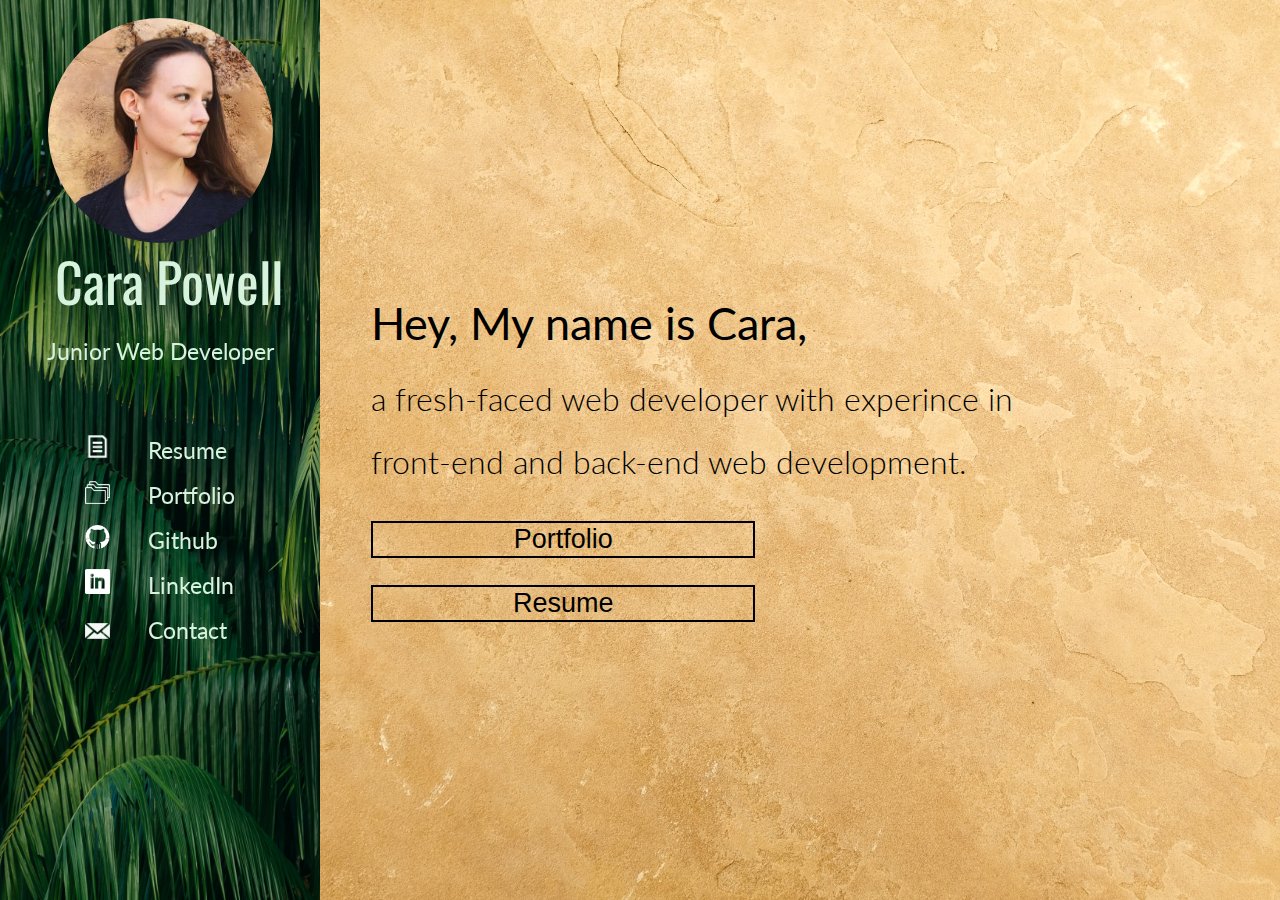
<file: index.html>
<!DOCTYPE html>
<html lang="en">

<head>
    <meta charset="UTF-8">
    <meta name="viewport" content="width=device-width, initial-scale=1.0">
    <meta http-equiv="X-UA-Compatible" content="ie=edge">
    <title>Cara Powell</title>
    <link rel="stylesheet" href="style.css">
</head>

<body>
    <div class="sidebar">
        <a class='heading' href="/"><img class='profile' src="images/profile.jpg">
            <div class="title">Cara Powell</div>
            <div class="subtitle">Junior Web Developer</div>
        </a>

        <div class="info">
            <a href="Resume.pdf" target="_blank"><img class="icon" src="images/doc.png">Resume</a>
            <a href="portfolio.html"><img class="icon" src="images/portfolio.png">Portfolio</a>
            <a href="https://github.com/averastlast" target="_blank"><img class="icon"
                    src="images/github.png">Github</a>
            <a href="https://www.linkedin.com/in/cara-powell-330678121/" target="_blank"><img class="icon"
                    src="images/linkedin2.png">LinkedIn</a>
            <a href="contact.html"><img class="icon" src="images/mail.png">Contact</a>

        </div>
    </div>
    <div class="main">
        <div class="titleM">Hey, My name is Cara,</div>
        <div class="textM">
                a fresh-faced web developer with experince in <br>
                front-end and back-end web development.
        </div>
        <button onclick="location.href='portfolio.html'" type="button">
            Portfolio</button>

        <button onclick="location.href='Resume.pdf'" type="button">
            Resume</button>
    </div>
</body>

</html>
</file>
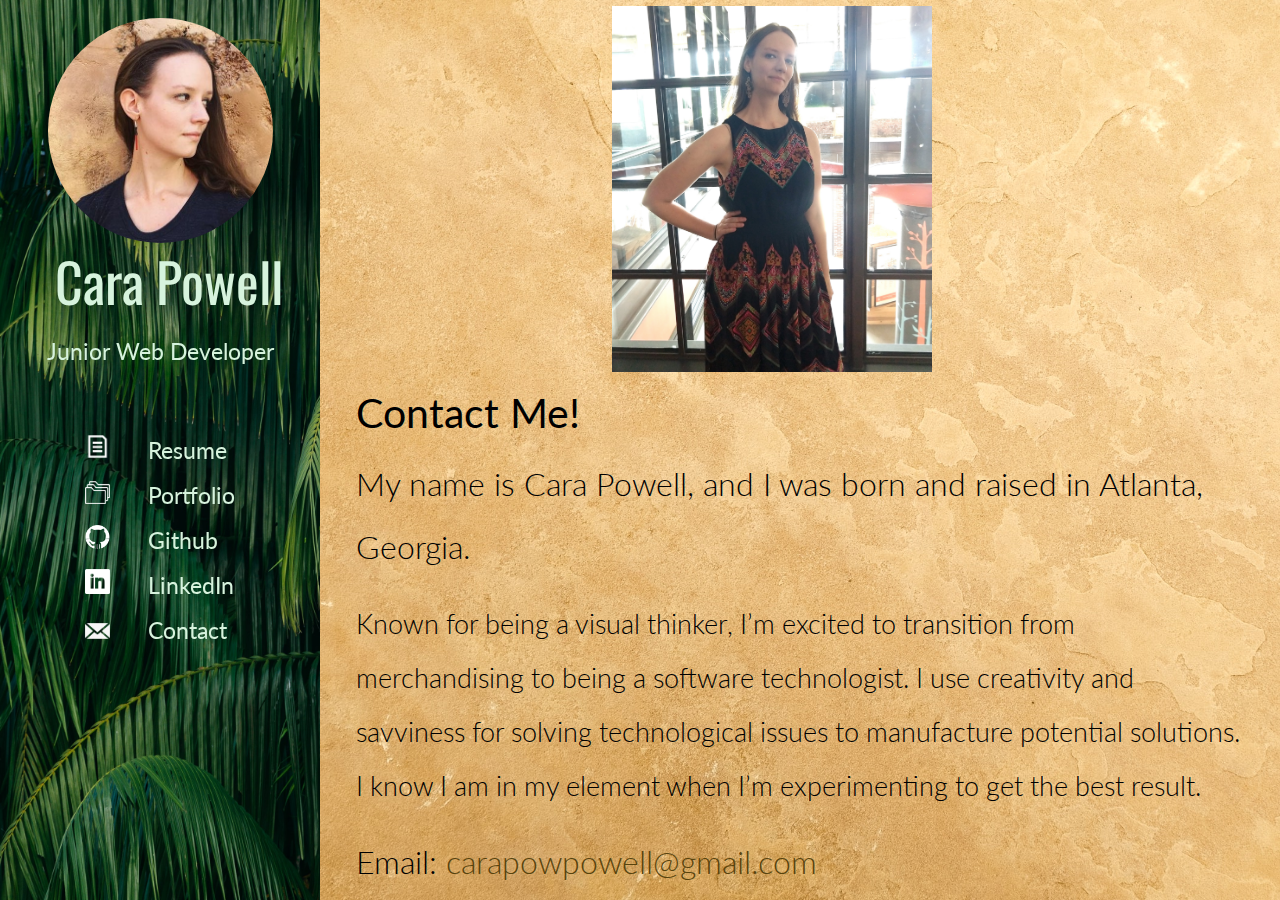
<file: contact.html>
<!DOCTYPE html>
<html lang="en">

<head>
    <meta charset="UTF-8">
    <meta name="viewport" content="width=device-width, initial-scale=1.0">
    <meta http-equiv="X-UA-Compatible" content="ie=edge">
    <title>Cara Powell</title>
    <link rel="stylesheet" href="style.css">
</head>

<body>
    <div class="sidebar">
        <a class='heading' href="/"><img class='profile' src="images/profile.jpg">
            <div class="title">Cara Powell</div>
            <div class="subtitle">Junior Web Developer</div>
        </a>

        <div class="info">
            <a href="Resume.pdf" target="_blank"><img class="icon" src="images/doc.png">Resume</a>
            <a href="portfolio.html"><img class="icon" src="images/portfolio.png">Portfolio</a>
            <a href="https://github.com/averastlast" target="_blank"><img class="icon"
                    src="images/github.png">Github</a>
            <a href="https://www.linkedin.com/in/cara-powell-330678121/" target="_blank"><img class="icon"
                    src="images/linkedin2.png">LinkedIn</a>
            <a href="contact.html"><img class="icon" src="images/mail.png">Contact</a>
        </div>
    </div>
    <div class="mainContact">
        <img class="imgC" src="images/profile2.jpg">
        <div class="titleC">Contact Me!</div>
        <div class="textC">My name is Cara Powell, and I was born and raised in Atlanta, Georgia.</div>
        <div class="textCB">Known for being a visual thinker, I’m excited to transition from
            merchandising to being a software technologist. I use creativity and savviness for solving technological
            issues to manufacture potential solutions. I know I am in my element when I’m experimenting to get the best
            result. </div>
        <div class="textC">
            Email: <a class='email' href="mailto:carapowpowell@gmail.com">carapowpowell@gmail.com</a>
        </div>
    </div>
</body>

</html>
</file>
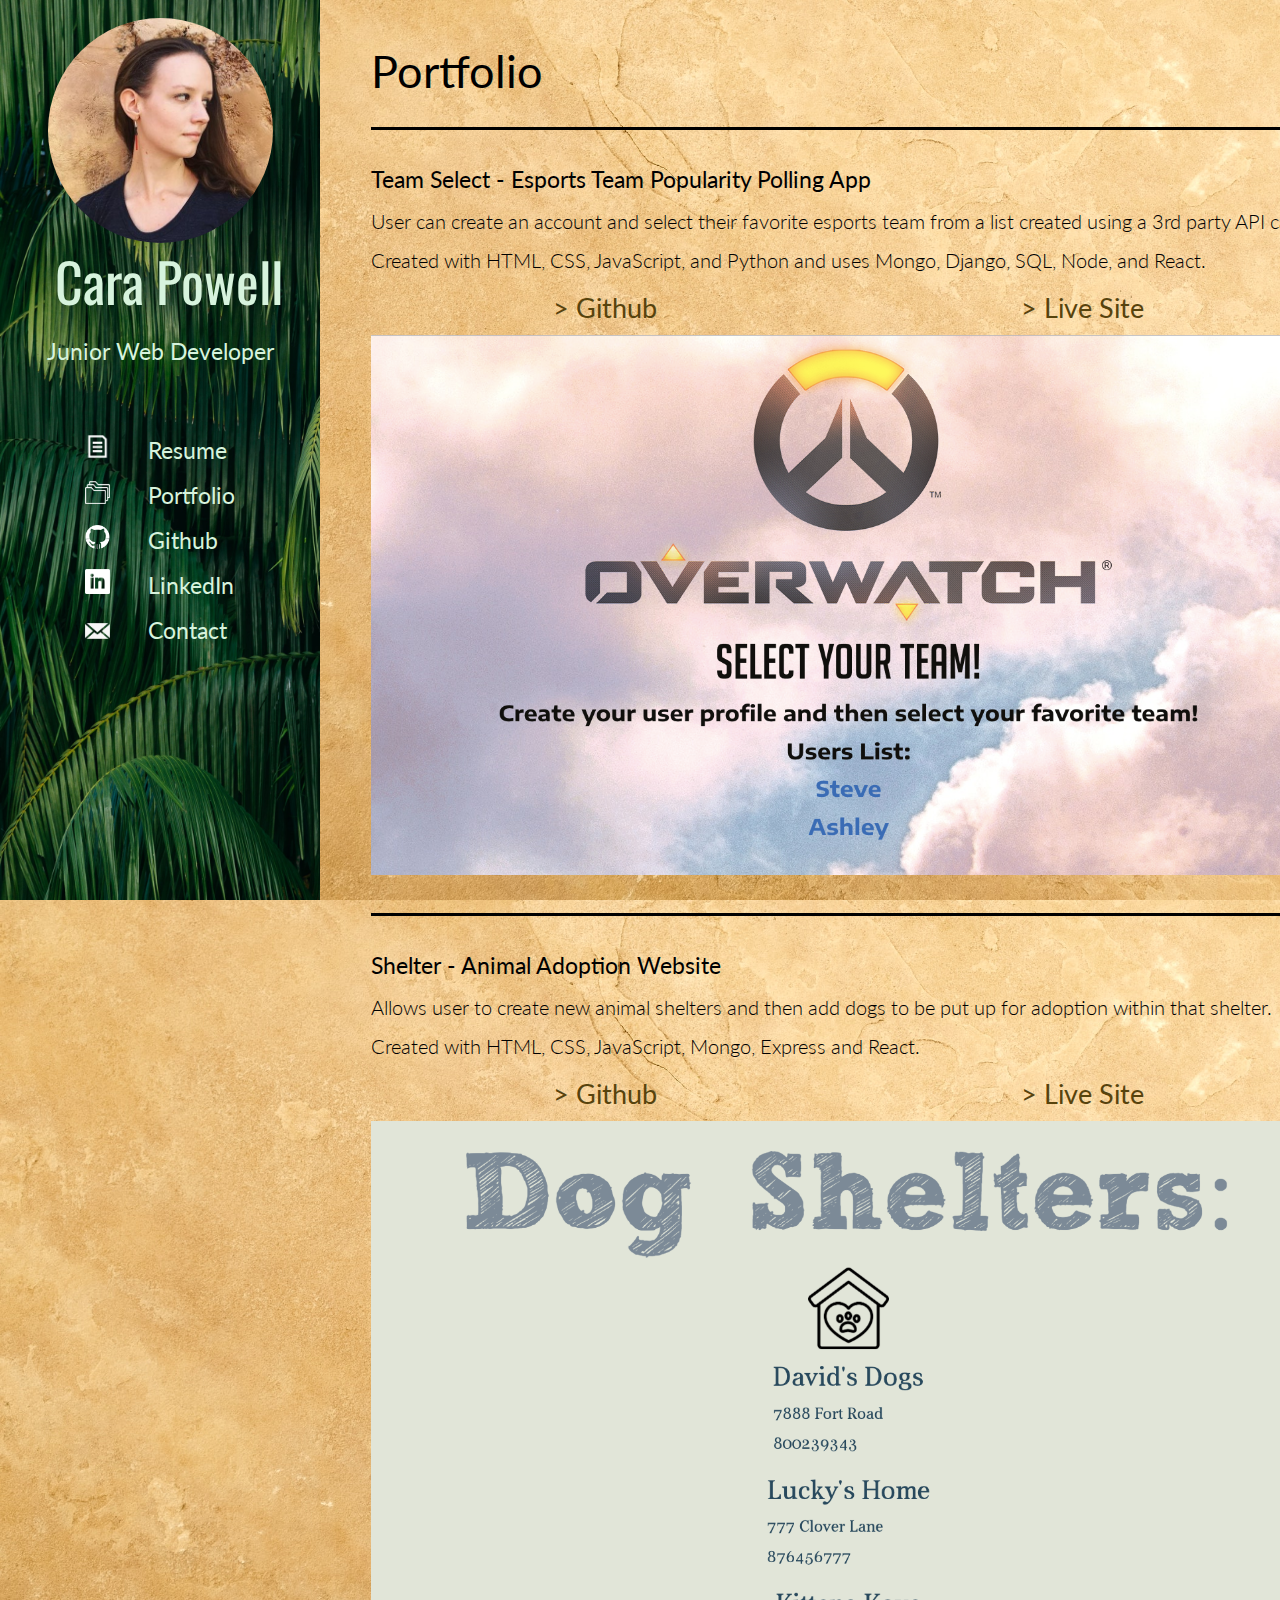
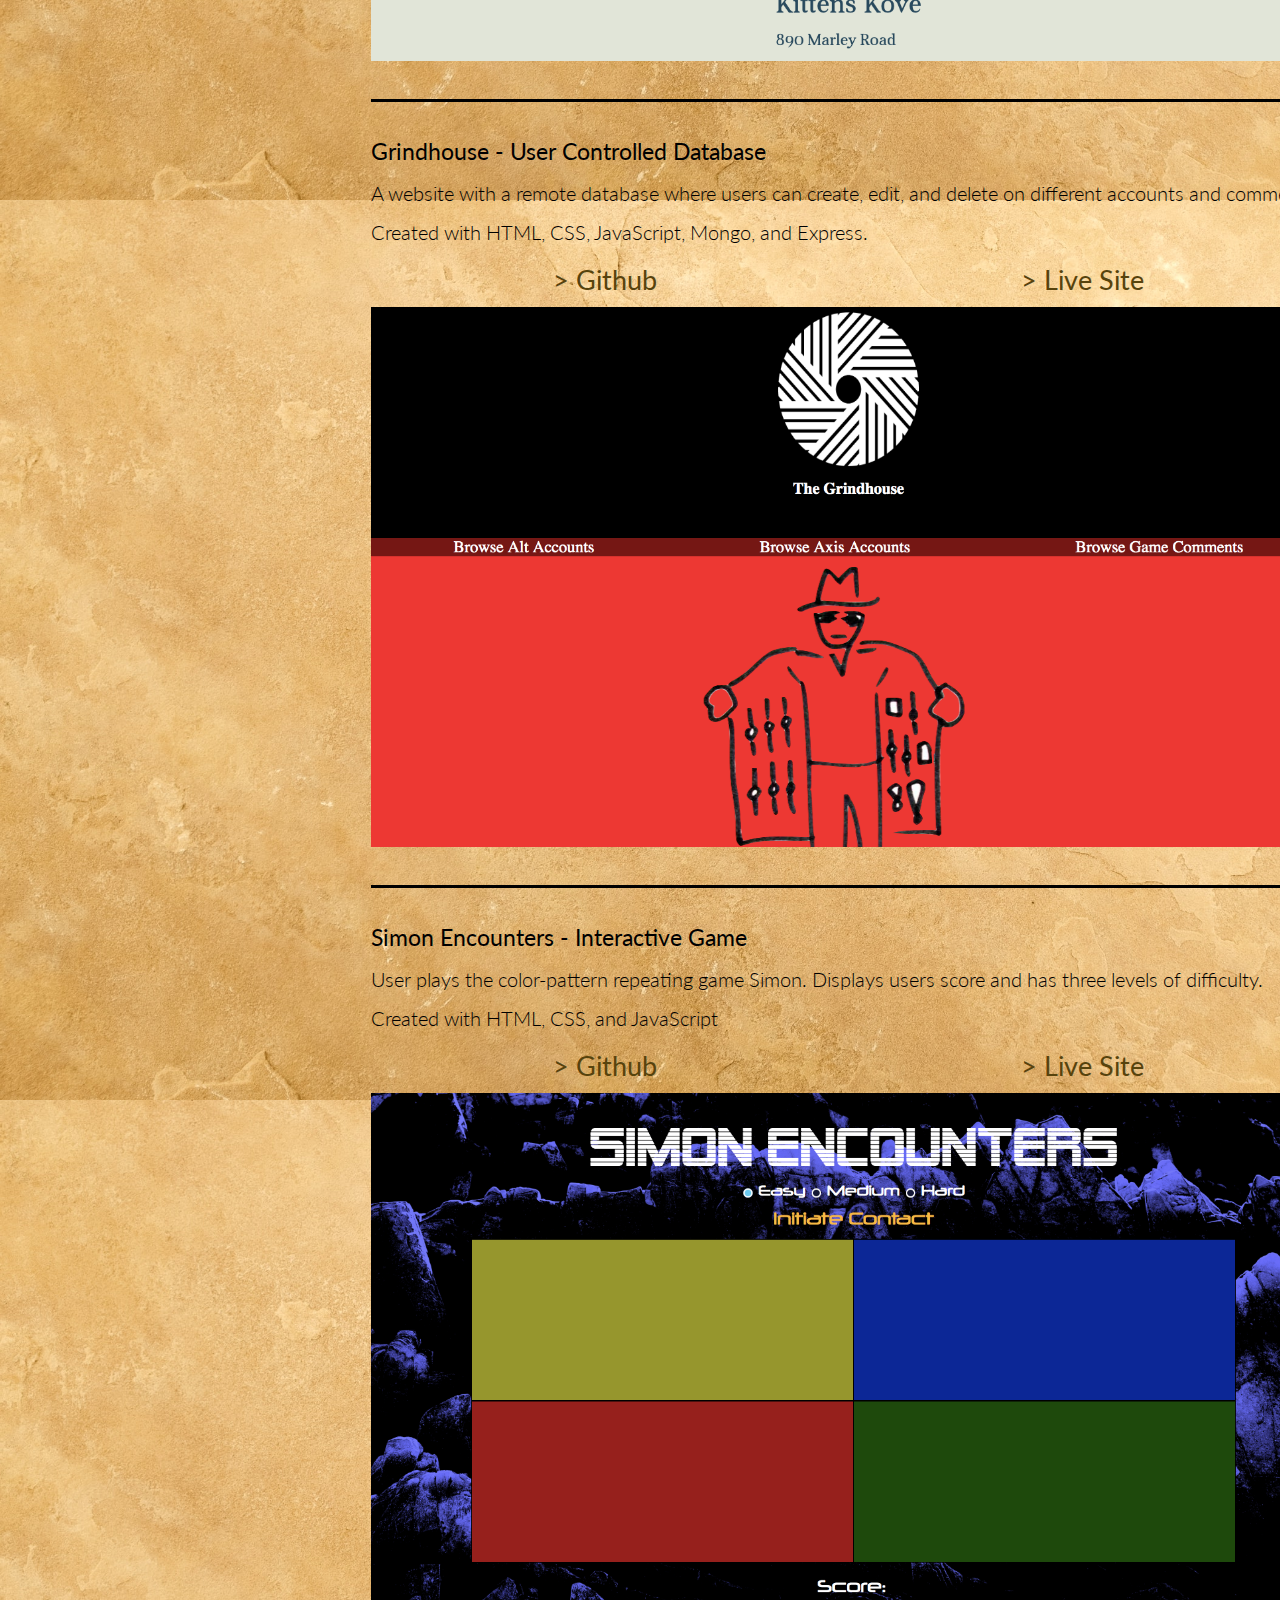
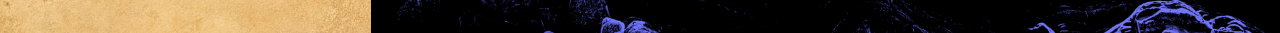
<file: portfolio.html>
<!DOCTYPE html>
<html lang="en">

<head>
    <meta charset="UTF-8">
    <meta name="viewport" content="width=device-width, initial-scale=1.0">
    <meta http-equiv="X-UA-Compatible" content="ie=edge">
    <title>Cara Powell</title>
    <link rel="stylesheet" href="style.css">
</head>

<body>
    <div class="sidebar">
        <a class='heading' href="/"><img class='profile' src="images/profile.jpg">
            <div class="title">Cara Powell</div>
            <div class="subtitle">Junior Web Developer</div>
        </a>

        <div class="info">
            <a href="Resume.pdf" target="_blank"><img class="icon" src="images/doc.png">Resume</a>
            <a href="portfolio.html"><img class="icon" src="images/portfolio.png">Portfolio</a>
            <a href="https://github.com/averastlast" target="_blank"><img class="icon" src="images/github.png">Github</a>
            <a href="https://www.linkedin.com/in/cara-powell-330678121/" target="_blank"><img class="icon"
                    src="images/linkedin2.png">LinkedIn</a>
            <a href="contact.html"><img class="icon" src="images/mail.png">Contact</a>
        </div>
    </div>
    <div class="mainPort">
        <div class="titleP">Portfolio</div>

        <div class="TtextP">
            <hr>
            Team Select - Esports Team Popularity Polling App
        </div>
        <div class="textP">User can create an account and select their favorite esports team from a list created using a
            3rd party API call. </div>
        <div class="textP">Created with HTML, CSS, JavaScript, and Python and uses Mongo, Django, SQL, Node, and React.
        </div>
        <div class="linksP">
            <a class="lP" href="https://github.com/averastlast/SEI-Project-4-Esport" target="_blank">> Github</a>
            <a class="lP" href="https://eteamonline.herokuapp.com/" target="_blank">> Live Site</a>
        </div>
        <img class='imgP' src='images/ESPORTS.png'>


        <div class="TtextP">
            <hr>
            Shelter - Animal Adoption Website
        </div>
        <div class="textP">Allows user to create new animal shelters and then add dogs to be put up for adoption within
            that shelter. </div>
        <div class="textP">Created with HTML, CSS, JavaScript, Mongo, Express and React.</div>
        <div class="linksP">
            <a class="lP" href="https://github.com/averastlast/SEI-Project-3-Shelter" target="_blank">> Github</a>
            <a class="lP" href="https://sei-proj-3-shelter.herokuapp.com/" target="_blank">> Live Site</a>
        </div>
        <img class='imgP' src='images/SHELTER.png'>


        <div class="TtextP">
            <hr>
            Grindhouse - User Controlled Database
        </div>
        <div class="textP">A website with a remote database where users can create, edit, and delete on different
            accounts and comments. </div>
        <div class="textP">Created with HTML, CSS, JavaScript, Mongo, and Express.</div>
        <div class="linksP">
            <a class="lP" href="https://github.com/averastlast/SEI-Project-2-Grindhouse" target="_blank">> Github</a>
            <a class="lP" href="https://grindhouse9999.herokuapp.com/" target="_blank">> Live Site</a>
        </div>
        <img class='imgP' src='images/GRIND.png'>


        <div class="TtextP">
            <hr>
            Simon Encounters - Interactive Game
        </div>
        <div class="textP">User plays the color-pattern repeating game Simon. Displays users score and has
            three levels of difficulty.</div>
        <div class="textP">Created with HTML, CSS, and JavaScript</div>
        <div class="linksP">
            <a class="lP" href="https://github.com/averastlast/SEI-Project-1-Simon" target="_blank">> Github</a>
            <a class="lP" href="https://practical-almeida-80646d.netlify.com/" target="_blank">> Live Site</a>
        </div>
        <img class='imgP' src='images/SIMON.png'>

    </div>
</body>

</html>
</file>
<file: style.css>
@import url('https://fonts.googleapis.com/css?family=Lato:300,400|Oswald&display=swap');

body {
    margin: 0;
    padding: 0;
    background-color: tan;
    background-image: url(images/rockbg.jpeg);
    /* background-repeat: no-repeat; */
    background-size: cover;
    font-family: 'Lato', sans-serif;
    font-size: 2.5vh;
    height: 100vh;
    width: 100vw;
    display: flex;
}

a {
    text-decoration: none;
    color: rgb(215, 243, 221);
}

/* MAIN */
.main {
    margin-left: 25vw;
    width: 75vw;
    display: flex;
    flex-direction: column;
    justify-content: center;
    padding: 4vw;
    line-height: 2;
}

.titleM {
font-size: 5vh;
}

.textM{
    font-size: 3.5vh;
    font-weight: 300;
}

.portM {
    margin-top: 5vh;
    font-size: 4vh;
    text-decoration: none;
    color:black
}

button {
    font-size: 3vh;
    width: 30vw;
    margin-top: 3vh;
    border: 2px solid rgb(0, 0, 0);
    -webkit-transition-duration: 0.4s; /* Safari */
    transition-duration: 0.4s;
    background-color: rgba(245, 245, 220, 0);
}

button:hover {
    background-color: rgba(245, 245, 220, 0);
    color: white;
    border: 2px solid rgb(255, 255, 255);
}

/* CONTACT */
.mainContact {
    width: 75vw;
    margin-left: 25vw;
    display: flex;
    flex-direction: column;
    justify-content: center;
    padding: 4vh;
    line-height: 2;
}

.imgC {
    height: 50vh;
    width: 25vw;
    margin-left: 20vw;
    /* margin-top: 30vh; */
}

.titleC {
font-size: 4.5vh;
}

.textC{
    font-size: 3.5vh;
    font-weight: 300;
}

.textCB{
    font-size: 3vh;
    margin-top: 2vh;
    margin-bottom: 2vh;
    font-weight: 300;
}

.email {
    color: rgb(87, 67, 13);
}

/* PORTFOLIO */
.mainPort {
    width: 75vw;
    display: flex;
    flex-direction: column;
    margin-left: 25vw;
    padding: 4vw;
    line-height: 2;
}

.titleP {
    font-size: 5vh;
    margin-top: -2vw;
}

.textP{
    font-size: 2.2vh;
    font-weight: 300;
}

.TtextP{
    font-size: 2.5vh;
    font-weight: 400;
}

.linksP {
   
    display: flex;
    justify-content: space-around;
}

.lP {
    font-size: 3vh;
    color: rgb(87, 67, 13);
}

.imgP {
    height: 60vh;
    margin-bottom: 3vh;
}

hr{
    margin-bottom: 3vh;
    height: .3vh; 
    border: none; 
    color: #000; 
    background-color: #000;
}


/* SD */

.sidebar {
    margin: 0;
    background-color: #ffffff6b;
    color: green;
    background-image: url(images/photo.jpeg);
    background-repeat: no-repeat;
    background-size: cover;
    width: 25vw;
    height: 100vh;
    display: flex;
    flex-direction: column;
    align-items: center;
    position: -webkit-sticky;
  position: fixed;
  top: 0;
  left:0;
}

.heading {
    display: flex;
    align-items: center;
    flex-direction: column;
    padding: 2vh;
}

.title {
    font-family: 'Oswald', sans-serif;
    font-size: 6vh;
    line-height: 1.1;
    margin-left: 2vh;
    margin-bottom: 3vh;
}

.info {
    display: flex;
    flex-direction: column;
    padding: 5vh;
    line-height: 2;
}

/* IMG */

.profile {
    border-radius: 50%;
    height: 25vh;
    margin-bottom: 1vh;
}

.icon {
    width: 2vw;
    max-height: 3vh;
    margin-right: 3vw;
}
</file>
